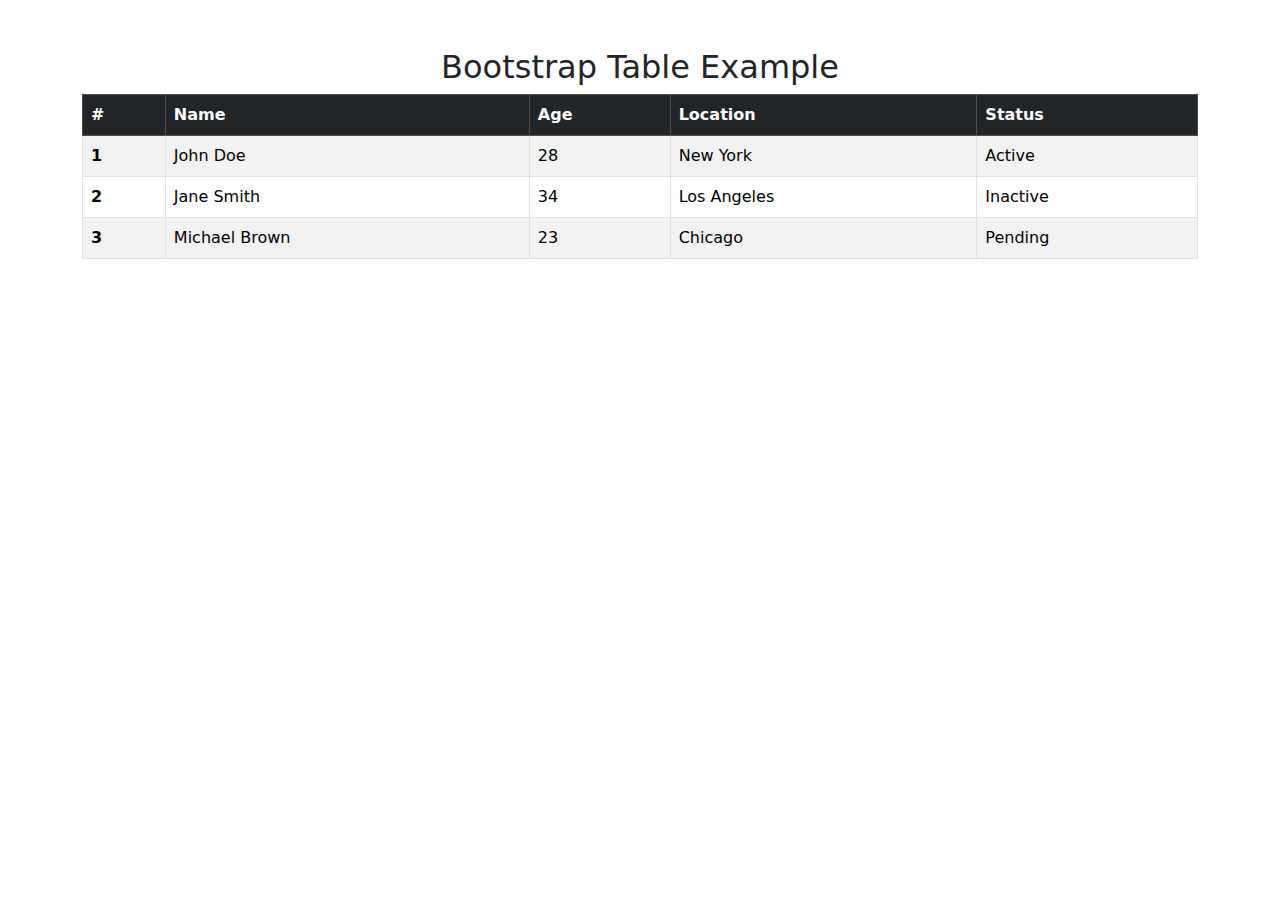
<file: templates/editpage.html>
<!DOCTYPE html>
<html lang="en">
<head>
    <meta charset="UTF-8">
    <meta name="viewport" content="width=device-width, initial-scale=1.0">
    <title>Bootstrap Table Example</title>
    <!-- Bootstrap CSS -->
    <link href="https://cdn.jsdelivr.net/npm/bootstrap@5.3.1/dist/css/bootstrap.min.css" rel="stylesheet">
    <style>
        .form-container {
            max-width: 600px;
            padding: 20px;
            background-color: #f8f9fa;
            border-radius: 8px;
            box-shadow: 0 0 15px rgba(0, 0, 0, 0.1);
        }
    </style>
    <script>
        function  hello()
        {
            document.getElementById("editform").style.display="none";
        }
    </script>
</head>

<body onload="hello()">
    <div class="container mt-5" id="view-page" >
        <h2 class="text-center">Bootstrap Table Example</h2>
        <table class="table table-striped table-bordered table-hover">
            <thead class="table-dark">
                <tr>
                    <th>#</th>
                    <th>Name</th>
                    <th>Age</th>
                    <th>Location</th>
                    <th>Status</th>
                </tr>
            </thead>
            <tbody>
                <tr>
                    <th scope="row">1</th>
                    <td>John Doe</td>
                    <td>28</td>
                    <td>New York</td>
                    <td>Active</td>
                </tr>
                <tr>
                    <th scope="row">2</th>
                    <td>Jane Smith</td>
                    <td>34</td>
                    <td>Los Angeles</td>
                    <td>Inactive</td>
                </tr>
                <tr>
                    <th scope="row">3</th>
                    <td>Michael Brown</td>
                    <td>23</td>
                    <td>Chicago</td>
                    <td>Pending</td>
                </tr>
            </tbody>
        </table>
    </div>
    <div class="container mt-5 d-flex justify-content-center" >
        <div class="form-container" id ="editform">
            <h2 class="text-center mb-4">Bootstrap Form Example</h2>
            <form>
                <!-- Name - Combobox -->
                <div class="mb-3">
                    <label for="name" class="form-label">Name</label>
                    <select class="form-select" id="name" name="name">
                        <option value="John Doe">John Doe</option>
                        <option value="Jane Smith">Jane Smith</option>
                        <option value="Michael Brown">Michael Brown</option>
                    </select>
                </div>

                <!-- Amount - Number -->
                <div class="mb-3">
                    <label for="amount" class="form-label">Amount</label>
                    <input type="number" class="form-control" id="amount" name="amount" required>
                </div>

                <!-- Mobile - Number -->
                <div class="mb-3">
                    <label for="mobile" class="form-label">Mobile</label>
                    <input type="tel" class="form-control" id="mobile" name="mobile" pattern="[0-9]{10}" required>
                    <small class="form-text text-muted">Enter a 10-digit mobile number.</small>
                </div>

                <!-- Location - Text -->
                <div class="mb-3">
                    <label for="location" class="form-label">Location</label>
                    <input type="text" class="form-control" id="location" name="location" required>
                </div>

                <!-- Date - Date Picker -->
                <div class="mb-3">
                    <label for="date" class="form-label">Date</label>
                    <input type="date" class="form-control" id="date" name="date" required>
                </div>

                <!-- Notes - Textarea -->
                <div class="mb-3">
                    <label for="notes" class="form-label">Notes</label>
                    <textarea class="form-control" id="notes" name="notes" maxlength="250" rows="3" required></textarea>
                    <small class="form-text text-muted">Max 250 characters allowed.</small>
                </div>

                <!-- Status - Radio Buttons -->
                <div class="mb-3">
                    <label class="form-label">Status</label>
                    <div>
                        <div class="form-check">
                            <input class="form-check-input" type="radio" name="status" id="pending" value="Pending" checked>
                            <label class="form-check-label" for="pending">Pending</label>
                        </div>
                        <div class="form-check">
                            <input class="form-check-input" type="radio" name="status" id="completed" value="Completed">
                            <label class="form-check-label" for="completed">Completed</label>
                        </div>
                        
                    </div>
                </div>

                <!-- Submit Button -->
                <button type="submit" class="btn btn-primary w-100">Submit</button>
            </form>
        </div>
    </div>

    <!-- Bootstrap JS (Optional) -->
    <script src="https://cdn.jsdelivr.net/npm/bootstrap@5.3.1/dist/js/bootstrap.bundle.min.js"></script>
</body>
</html>
</file>
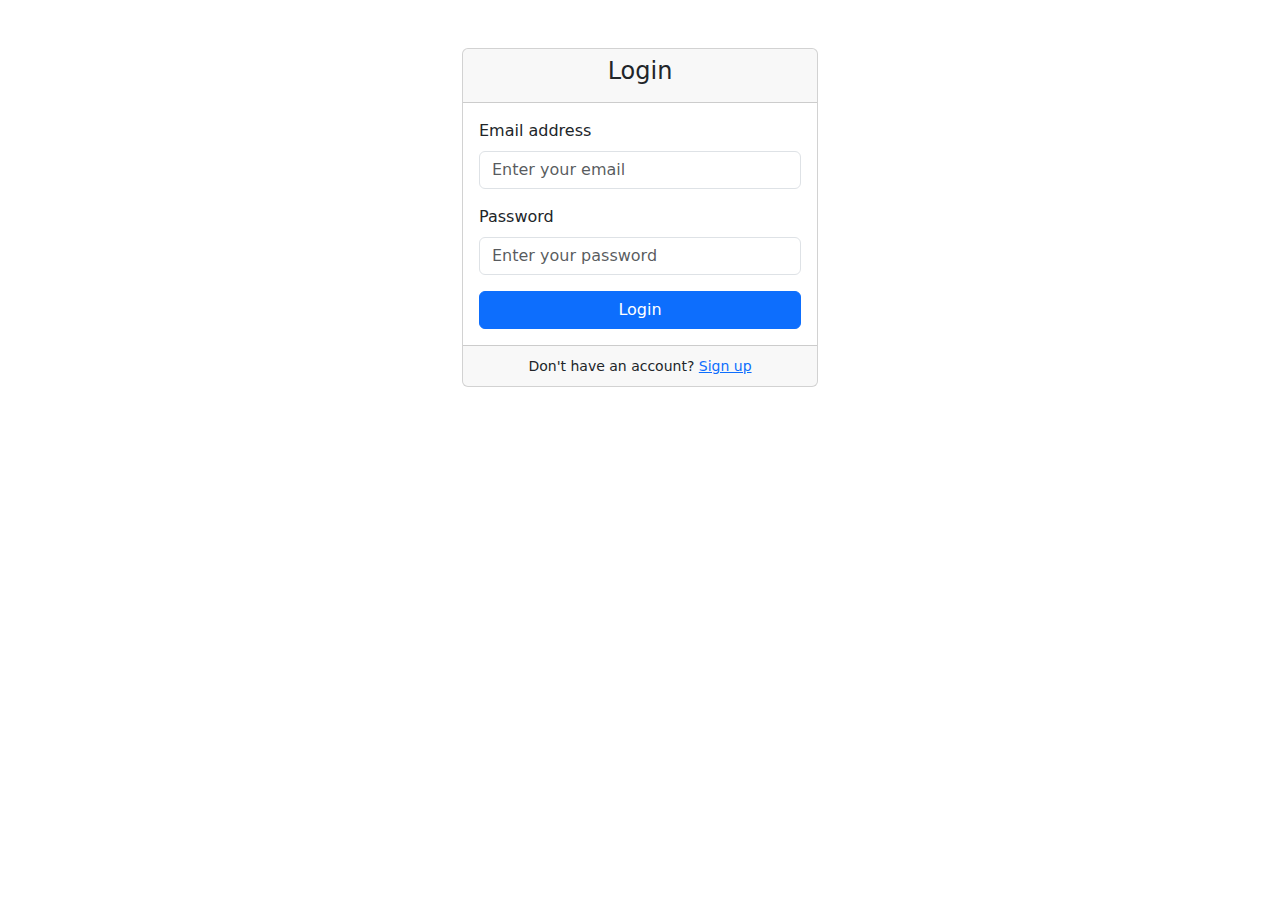
<file: templates/login.html>
<!DOCTYPE html>
<html lang="en">
<head>
    <meta charset="UTF-8">
    <meta name="viewport" content="width=device-width, initial-scale=1.0">
    <title>Login</title>
    <link href="https://cdn.jsdelivr.net/npm/bootstrap@5.3.0-alpha3/dist/css/bootstrap.min.css" rel="stylesheet">
    <script src="https://cdnjs.cloudflare.com/ajax/libs/jquery/3.6.0/jquery.min.js"></script>
    <script>
        function Login(){
            var email=document.getElementById('email').value;
            var password=document.getElementById('password').value;
            dt={
                'email':email,
                'password':password
            }
            $.ajax({
                        url: 'auth',        
                        type: 'POST',            
                        data: dt,
                        success: function(response) {
                           if (response=='True')
                        {
                            window.location.replace("/");
                        }
                        else{
                            alert(response)
                        }

                        }
            
                    });
        }
    </script>
</head>
<body>

<div class="container">
    <div class="row justify-content-center">
        <div class="col-md-4">
            <div class="card mt-5">
                <div class="card-header text-center">
                    <h4>Login</h4>
                </div>
                <div class="card-body">
                    <form>
                        <!-- Email input -->
                        <div class="mb-3">
                            <label for="email" class="form-label">Email address</label>
                            <input type="email" class="form-control" id="email" placeholder="Enter your email" required>
                        </div>

                        <!-- Password input -->
                        <div class="mb-3">
                            <label for="password" class="form-label">Password</label>
                            <input type="password" class="form-control" id="password" placeholder="Enter your password" required>
                        </div>


                        <!-- Submit button -->
                        <div class="d-grid">
                            <button type="button" class="btn btn-primary" onclick="Login()">Login</button>
                        </div>
                    </form>
                </div>
                <div class="card-footer text-center">
                    <small>Don't have an account? <a href="{{url_for('register_page')}}">Sign up</a></small>
                </div>
            </div>
        </div>
    </div>
</div>

<!-- Bootstrap JS (Optional if you need JS components like modals, dropdowns) -->
<script src="https://cdn.jsdelivr.net/npm/bootstrap@5.3.0-alpha3/dist/js/bootstrap.bundle.min.js"></script>

</body>
</html>
</file>
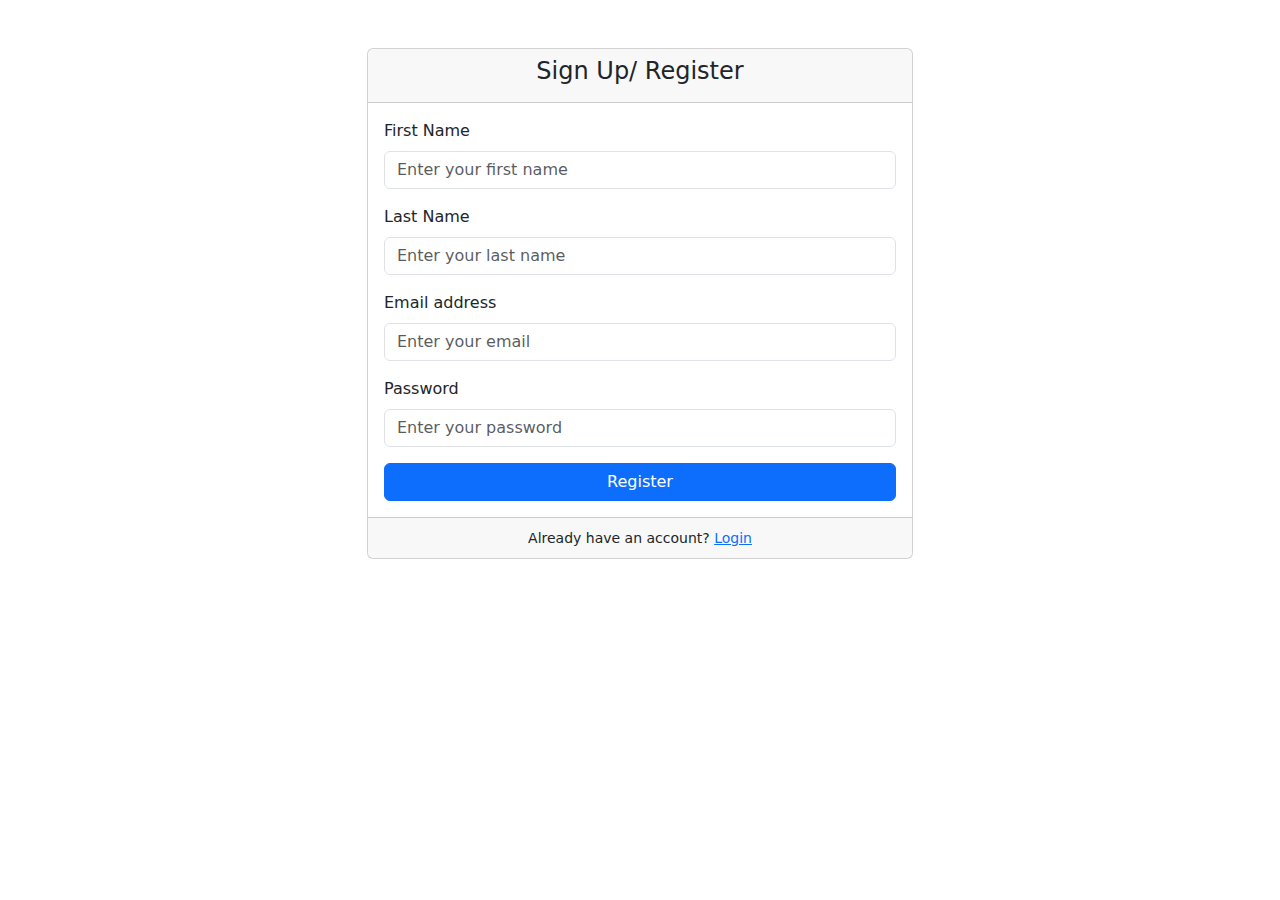
<file: templates/register.html>
<!DOCTYPE html>
<html lang="en">

<head>
    <meta charset="UTF-8">
    <meta name="viewport" content="width=device-width, initial-scale=1.0">
    <title>Sign Up/ Register</title>
    <!-- Bootstrap CSS -->
    <script src="https://cdnjs.cloudflare.com/ajax/libs/jquery/3.6.0/jquery.min.js"></script>
    <link href="https://cdn.jsdelivr.net/npm/bootstrap@5.3.0-alpha3/dist/css/bootstrap.min.css" rel="stylesheet">
    <script>
        var firstname;
        var lastname;
        var email;
        var password;
        var otp;
        function getOtp() {
            document.getElementById('otpdiv').style.display = 'block';
            document.getElementById('registerbutton').style.display = 'none';
            document.getElementById('verifyOtp').style.display = 'block';
            document.getElementById("registrationform").style.display = 'none';
            firstname = document.getElementById('firstName').value;
            lastname = document.getElementById('lastName').value;
            email = document.getElementById('email').value;
            password = document.getElementById('password').value;
            dt = {
                'firstname': firstname,
                'lastname': lastname,
                'email': email,
                'password': password
            }
            $.ajax({
                url: 'register',
                type: 'POST',
                data: dt,
                success: function (response) {

                    if (response == '-1') {
                        document.getElementById("registrationform").style.display = 'block';
                        document.getElementById('otpdiv').style.display = 'none';
                        document.getElementById('registerbutton').style.display = 'block';
                        document.getElementById('verifyOtp').style.display = 'none';

                    }
                    else {
                        otp = response;
                    }

                }

            });


        }
        function register() {
            user_otp = document.getElementById('otp').value;
            dt={
                'firstname': firstname,
                'lastname': lastname,
                'email': email,
                'password': password,
                 'otp':otp,
                 'user_otp':user_otp
            }
            $.ajax({
                url: 'verifyotp',
                type: 'POST',
                data: dt,
                success: function (response) {
                    alert(response);
                    window.location.replace('/login');

                }

            });


        }
    </script>
</head>

<body>

    <div class="container">
        <div class="row justify-content-center">
            <div class="col-md-6">
                <div class="card mt-5">
                    <div class="card-header text-center">
                        <h4>Sign Up/ Register</h4>
                    </div>
                    <div class="card-body">
                        <form>
                            <div id="registrationform">
                                <!-- First Name input -->
                                <div class="mb-3">
                                    <label for="firstName" class="form-label">First Name</label>
                                    <input type="text" class="form-control" id="firstName"
                                        placeholder="Enter your first name" required>
                                </div>

                                <!-- Last Name input -->
                                <div class="mb-3">
                                    <label for="lastName" class="form-label">Last Name</label>
                                    <input type="text" class="form-control" id="lastName"
                                        placeholder="Enter your last name" required>
                                </div>

                                <!-- Email input -->
                                <div class="mb-3">
                                    <label for="email" class="form-label">Email address</label>
                                    <input type="email" class="form-control" id="email" placeholder="Enter your email"
                                        required>
                                </div>

                                <!-- Password input -->
                                <div class="mb-3">
                                    <label for="password" class="form-label">Password</label>
                                    <input type="password" class="form-control" id="password"
                                        placeholder="Enter your password" required>
                                </div>
                            </div>
                            <div class="mb-3" style="display: none;" id="otpdiv">
                                <label for="password" class="form-label">otp</label>
                                <input type="number" class="form-control" id="otp" placeholder="Enter otp" required>
                            </div>

                            <!-- Submit button -->
                            <div class="d-grid">
                                <button type="button" id="registerbutton" class="btn btn-primary"
                                    onclick="getOtp()">Register</button>
                            </div>
                            <div class="d-grid">
                                <button type="button" id="verifyOtp" style="display: none;" class="btn btn-primary"
                                    onclick="register()">verify Otp</button>
                            </div>
                        </form>
                    </div>
                    <div class="card-footer text-center">
                        <small>Already have an account? <a href="{{ url_for('login_page') }}">Login</a></small>
                    </div>
                </div>
            </div>
        </div>
    </div>



</body>

</html>
</file>
